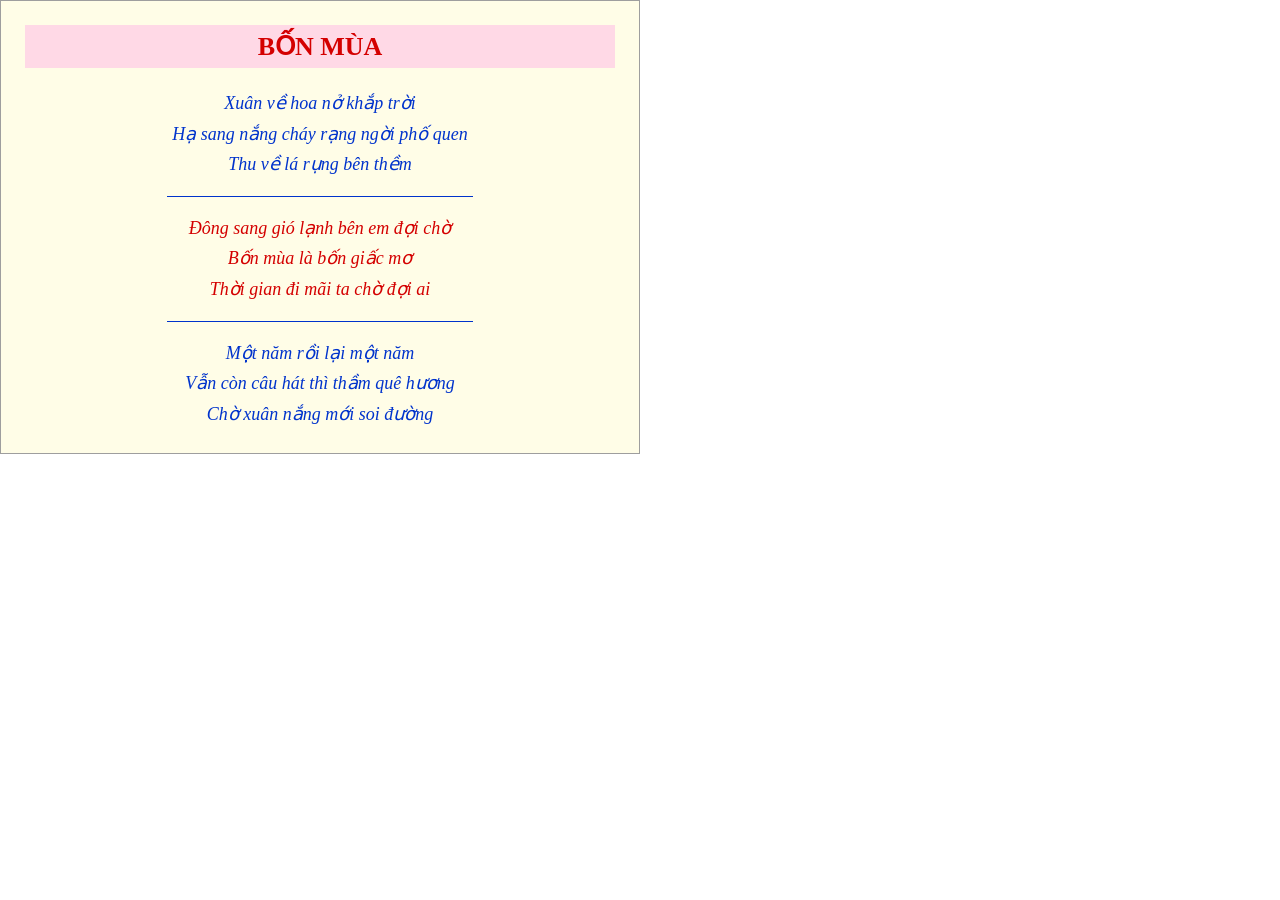
<file: ex01/index.html>
<!DOCTYPE html>
<html lang="vi">
<head>
  <meta charset="UTF-8">
  <meta name="viewport" content="width=device-width, initial-scale=1.0">
  <title>Bốn mùa</title>
  <style>
    :root {
      --bg-khung: #FFFDE7;
      --border-khung: #9E9E9E;
      --bg-tieude: #FFD9E6;
      --mau-do: #D40000;
      --mau-xanh: #0033CC;
    }

    * {
      box-sizing: border-box;
      margin: 0;
      padding: 0;
    }L
    

    body {
      min-height: 100vh;
      display: flex;
      justify-content: center;
      align-items: center;
      background-color: #ffffff;
      font-family: "Times New Roman", Times, serif;
      padding: 20px;
    }

    .khung-tho {
      background-color: var(--bg-khung);
      border: 1px solid var(--border-khung);
      width: 640px;
      max-width: 100%;
      padding: 24px;
      text-align: center;
    }

    h1 {
      color: var(--mau-do);
      background-color: var(--bg-tieude);
      font-size: 26px;
      padding: 6px 0;
      margin: 0 0 20px;
    }

    p {
      font-style: italic;
      line-height: 1.7;
      font-size: 18px;
    }

    .kho-xanh {
      color: var(--mau-xanh);
    }

    .kho-do {
      color: var(--mau-do);
    }

    hr {
      border: none;
      height: 1px;
      background-color: var(--mau-xanh);
      width: 52%;
      margin: 16px auto;
    }
  </style>
</head>
<body>

  <article class="khung-tho">
    <h1>BỐN MÙA</h1>

    <p class="kho-xanh">
      Xuân về hoa nở khắp trời<br>
      Hạ sang nắng cháy rạng ngời phố quen<br>
      Thu về lá rụng bên thềm
    </p>

    <hr>

    <p class="kho-do">
      Đông sang gió lạnh bên em đợi chờ<br>
      Bốn mùa là bốn giấc mơ<br>
      Thời gian đi mãi ta chờ đợi ai
    </p>

    <hr>

    <p class="kho-xanh">
      Một năm rồi lại một năm<br>
      Vẫn còn câu hát thì thầm quê hương<br>
      Chờ xuân nắng mới soi đường
    </p>
  </article>

</body>
</html>
</file>
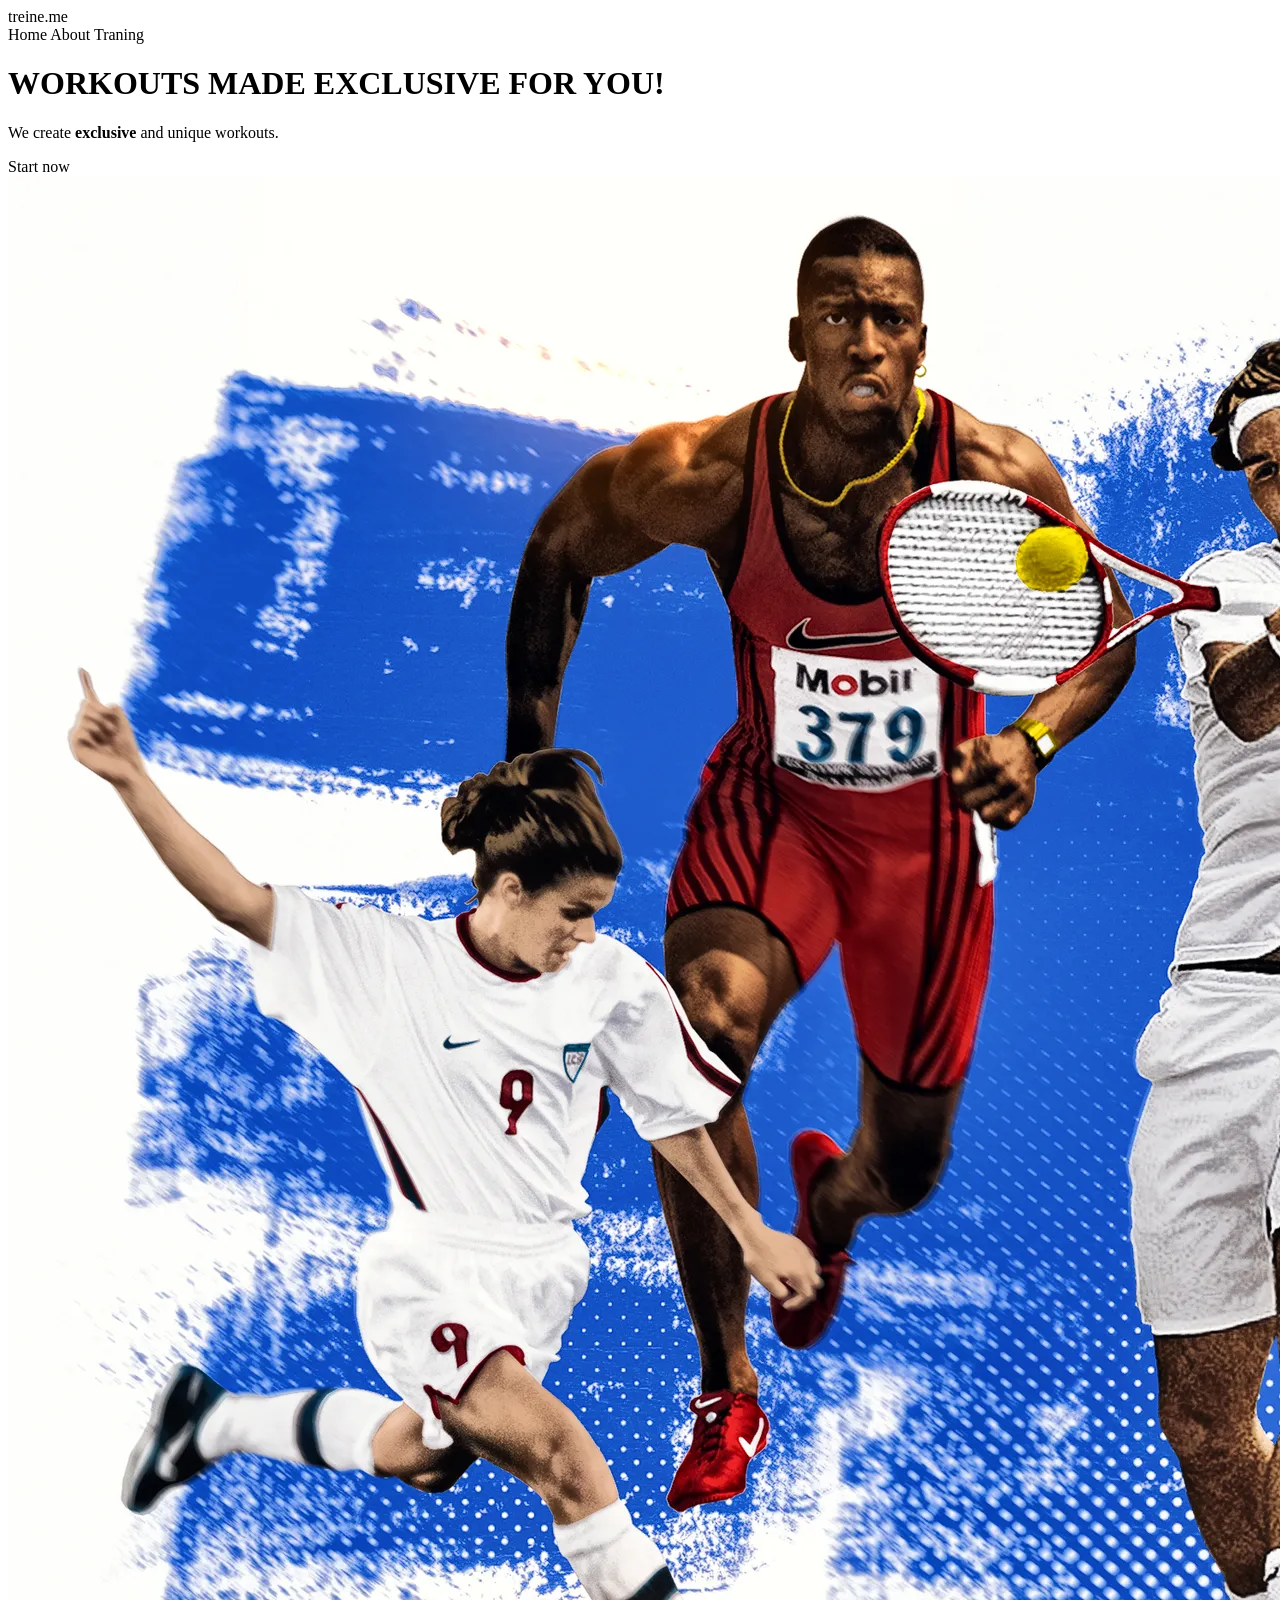
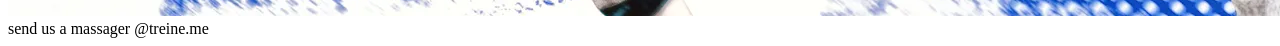
<file: html/index.html>
<!DOCTYPE html>
<div class = "page">
<header class = "top">
<a class="logo" >treine.me</a>
<nav><a>Home</a> <a>About</a> <a>Traning</a></nav>
</header>
<main class = "Hero"></main>
<div class ="Coppu">
    <h1>WORKOUTS MADE
        <span class = "accent">EXCLUSIVE</span> FOR YOU!
    </h1>
    <p>We create<strong> exclusive </strong>and unique workouts.
    </p>
    <a class = "btn" >Start now</a>
    </div>
    <img class = "art" src = "athlete.png" alt ="Vận Động viên">
</main>
    <footer> send us a massager @treine.me</footer>
</div>
</file>
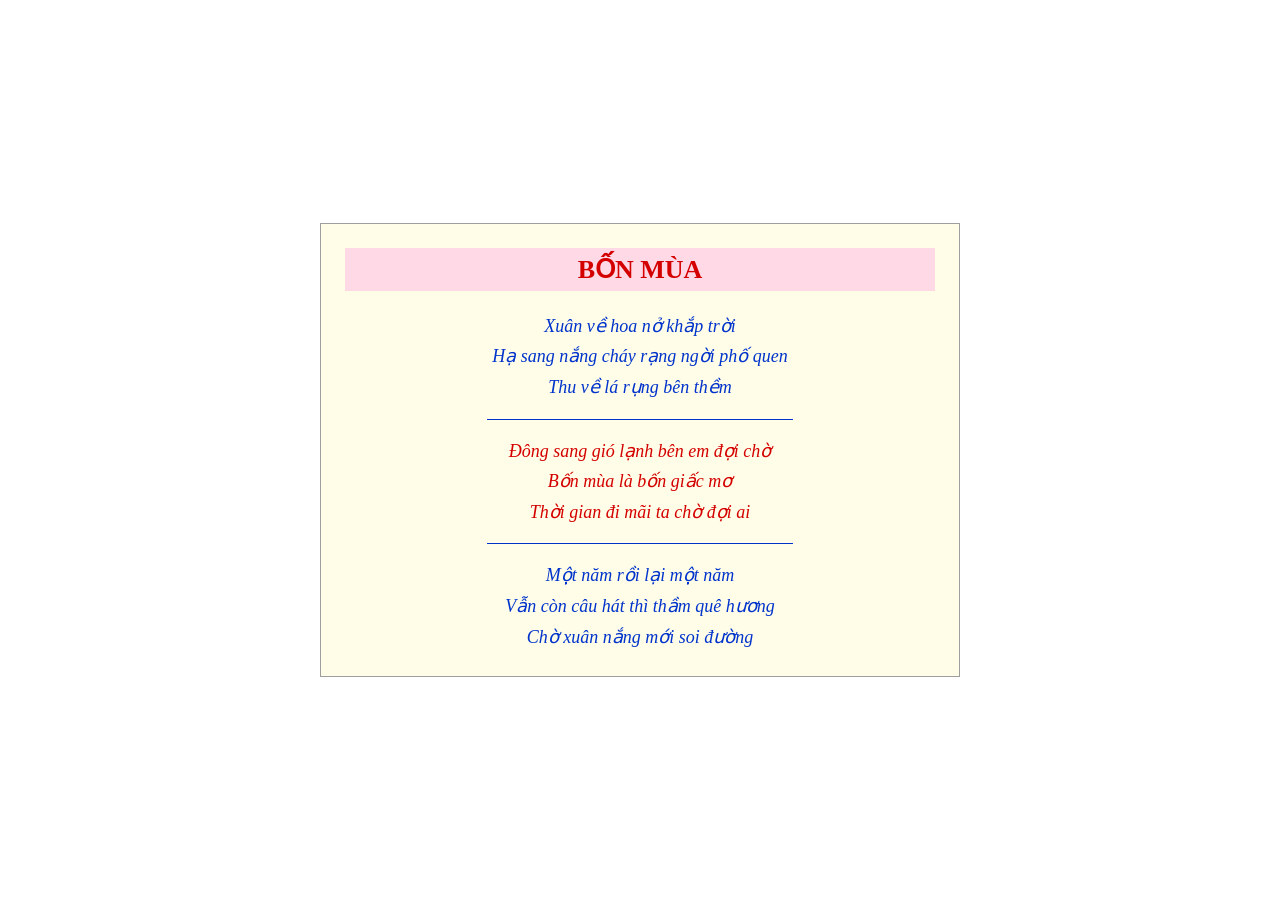
<file: bai01.html>
<!DOCTYPE html>
<html lang="vi">
<head>
  <meta charset="UTF-8">
  <meta name="viewport" content="width=device-width, initial-scale=1.0">
  <title>Bốn mùa</title>
  <style>
    :root {
      --bg-khung: #FFFDE7;
      --border-khung: #9E9E9E;
      --bg-tieude: #FFD9E6;
      --mau-do: #D40000;
      --mau-xanh: #0033CC;
    }

    * {
      box-sizing: border-box;
      margin: 0;
      padding: 0;
    }

    body {
      min-height: 100vh;
      display: flex;
      justify-content: center;
      align-items: center;
      background-color: #ffffff;
      font-family: "Times New Roman", Times, serif;
      padding: 20px;
    }

    .khung-tho {
      background-color: var(--bg-khung);
      border: 1px solid var(--border-khung);
      width: 640px;
      max-width: 100%;
      padding: 24px;
      text-align: center;
    }

    h1 {
      color: var(--mau-do);
      background-color: var(--bg-tieude);
      font-size: 26px;
      padding: 6px 0;
      margin: 0 0 20px;
    }

    p {
      font-style: italic;
      line-height: 1.7;
      font-size: 18px;
    }

    .kho-xanh {
      color: var(--mau-xanh);
    }

    .kho-do {
      color: var(--mau-do);
    }

    hr {
      border: none;
      height: 1px;
      background-color: var(--mau-xanh);
      width: 52%;
      margin: 16px auto;
    }
  </style>
</head>
<body>

  <article class="khung-tho">
    <h1>BỐN MÙA</h1>

    <p class="kho-xanh">
      Xuân về hoa nở khắp trời<br>
      Hạ sang nắng cháy rạng ngời phố quen<br>
      Thu về lá rụng bên thềm
    </p>

    <hr>

    <p class="kho-do">
      Đông sang gió lạnh bên em đợi chờ<br>
      Bốn mùa là bốn giấc mơ<br>
      Thời gian đi mãi ta chờ đợi ai
    </p>

    <hr>

    <p class="kho-xanh">
      Một năm rồi lại một năm<br>
      Vẫn còn câu hát thì thầm quê hương<br>
      Chờ xuân nắng mới soi đường
    </p>
  </article>

</body>
</html>
</file>
